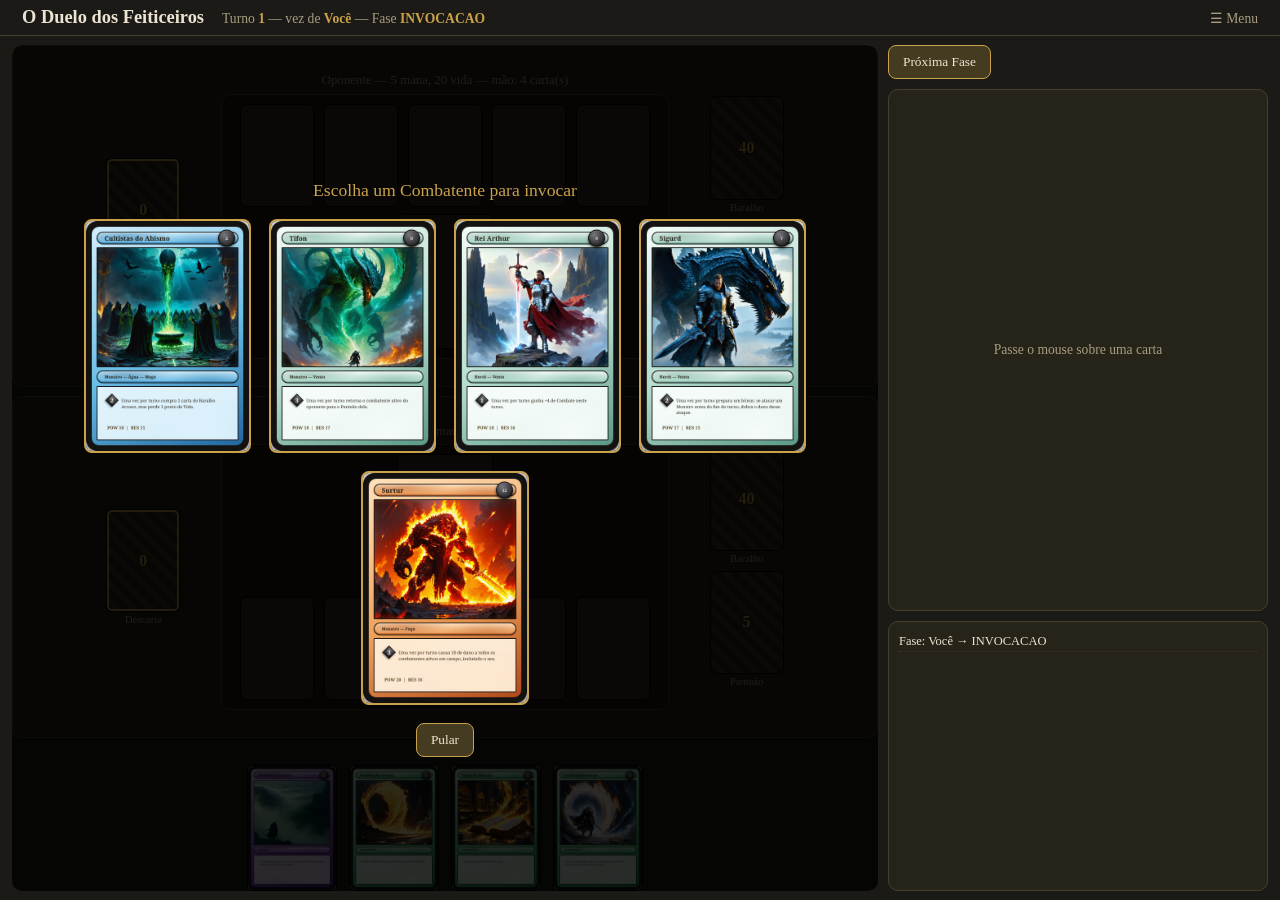
<file: webgame/index.html>
<!doctype html>
<html lang="pt-BR">
<head>
<meta charset="UTF-8" />
<title>O Duelo dos Feiticeiros</title>
<link rel="stylesheet" href="style.css" />
</head>
<body>

<header>
  <h1>O Duelo dos Feiticeiros</h1>
  <div class="status" id="status-turno"></div>
  <div class="status" id="status-multiplayer" style="display:none"></div>
  <a href="menu.html" class="status" style="margin-left:auto">☰ Menu</a>
</header>

<main>
  <section class="tabuleiro oponente" id="tabuleiro-oponente"></section>

  <section class="tabuleiro jogador" id="tabuleiro-jogador"></section>

  <div class="mao-jogador" id="mao-jogador"></div>

  <aside class="painel-lateral">
    <!-- Fim de turno/Atacar ficam SEMPRE acima do preview (primeiro no fluxo
         em coluna), pra nunca ficarem inacessíveis atrás de uma imagem de
         preview grande. -->
    <div class="controles">
      <button class="acao" id="btn-fase">Próxima Fase</button>
      <button class="acao" id="btn-atacar" style="display:none">Atacar</button>
    </div>
    <div id="preview">
      <div class="vazio" id="preview-vazio">Passe o mouse sobre uma carta</div>
      <img id="preview-img" style="display:none" alt="" />
      <div class="legenda" id="preview-legenda" style="display:none">
        <div class="nome" id="preview-nome"></div>
        <div class="meta" id="preview-meta"></div>
      </div>
    </div>
    <div id="log"></div>
  </aside>

  <!-- Os overlays ficam DENTRO do grid, restritos a coluna do tabuleiro
       (grid-column 1), pra nunca cobrir o painel de preview ao lado. -->
  <div id="overlay-selecao">
    <div id="selecao-prompt" style="font-size:1.1rem;color:var(--accent)"></div>
    <div class="opcoes" id="selecao-opcoes"></div>
  </div>

  <div id="overlay-fim">
    <h2 id="fim-titulo"></h2>
    <p id="fim-motivo"></p>
    <p id="fim-resumo"></p>
    <p id="fim-placar" style="display:none"></p>
    <button class="acao" id="btn-nova-partida">Nova Partida</button>
    <button class="acao" id="btn-proximo-duelo" style="display:none">Próximo Duelo</button>
  </div>

  <!-- Distinto de #overlay-fim (fim de UM duelo): só aparece quando a
       PARTIDA inteira termina (alguém chega a TCG.VITORIAS_PARA_VENCER_PARTIDA
       vitórias, ver webgame/match.js) — nunca os dois ativos ao mesmo tempo. -->
  <div id="overlay-fim-partida">
    <h2 id="partida-titulo"></h2>
    <p id="partida-placar"></p>
    <button class="acao" id="btn-voltar-menu">Voltar ao Menu</button>
  </div>

  <div id="overlay-descarte">
    <div id="descarte-titulo" style="font-size:1.1rem;color:var(--accent)"></div>
    <div class="opcoes opcoes-rolavel" id="descarte-cartas"></div>
    <button class="acao" id="btn-fechar-descarte">Fechar</button>
  </div>
  <!-- camada de animações: nunca tocada pelo render() (que refaz o tabuleiro
       inteiro do zero a cada ação) — ui.js injeta e remove elementos aqui,
       desacoplado do ciclo de re-render. -->
  <div id="fx-layer" aria-hidden="true"></div>
</main>

<script src="data.js"></script>
<script src="events.js"></script>
<script src="triggers.js"></script>
<script src="deck.js"></script>
<script src="board.js"></script>
<script src="engine.js"></script>
<script src="selection.js"></script>
<script src="effects.js"></script>
<script src="curses.js"></script>
<script src="actions.js"></script>
<script src="ai.js"></script>
<script src="sala.js"></script>
<script src="rede.js"></script>
<script src="ui.js"></script>
<script src="match.js"></script>
<script src="main.js"></script>
</body>
</html>
</file>
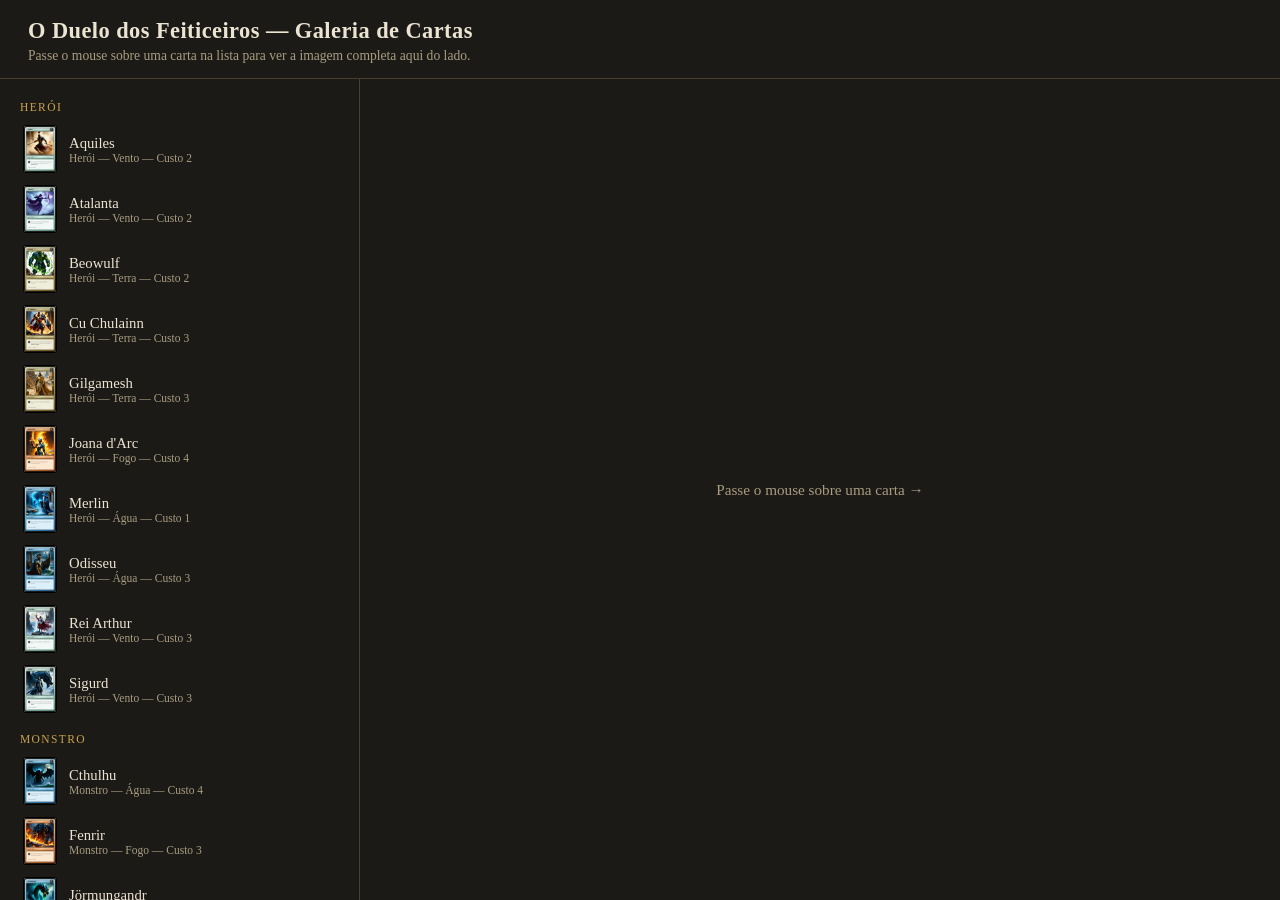
<file: gallery.html>
<!doctype html>
<html lang="pt-BR">
<head>
<meta charset="UTF-8" />
<title>Galeria de Cartas — O Duelo dos Feiticeiros</title>
<style>
  :root {
    --bg: #1c1a16;
    --bg-panel: #262319;
    --bg-item-hover: #35301f;
    --border: #46402c;
    --text: #ece4d2;
    --text-muted: #a89d81;
    --accent: #c9a24b;
  }
  * { box-sizing: border-box; }
  html, body {
    margin: 0; height: 100%;
    background: var(--bg); color: var(--text);
    font-family: Georgia, 'Times New Roman', serif;
  }
  body { display: flex; flex-direction: column; }

  header {
    padding: 18px 28px 14px;
    border-bottom: 1px solid var(--border);
    flex: 0 0 auto;
  }
  header h1 { margin: 0 0 4px; font-size: 1.4rem; letter-spacing: 0.02em; }
  header p { margin: 0; color: var(--text-muted); font-size: 0.85rem; }

  main {
    flex: 1 1 auto;
    display: flex;
    min-height: 0;
  }

  #lista {
    width: 360px;
    flex: 0 0 360px;
    overflow-y: auto;
    border-right: 1px solid var(--border);
    padding: 8px 0 40px;
  }
  .grupo-titulo {
    padding: 14px 20px 6px;
    font-size: 0.72rem;
    letter-spacing: 0.12em;
    text-transform: uppercase;
    color: var(--accent);
  }
  .item {
    display: flex;
    align-items: center;
    gap: 12px;
    padding: 6px 20px;
    cursor: pointer;
    border-left: 3px solid transparent;
  }
  .item:hover, .item.ativo {
    background: var(--bg-item-hover);
    border-left-color: var(--accent);
  }
  .item img {
    width: 34px;
    height: 48px;
    object-fit: cover;
    border-radius: 3px;
    border: 1px solid #000;
    flex: 0 0 auto;
  }
  .item .info { min-width: 0; }
  .item .nome {
    font-size: 0.92rem;
    white-space: nowrap;
    overflow: hidden;
    text-overflow: ellipsis;
  }
  .item .meta {
    font-size: 0.72rem;
    color: var(--text-muted);
  }

  #preview {
    flex: 1 1 auto;
    display: flex;
    flex-direction: column;
    align-items: center;
    justify-content: center;
    padding: 32px;
    gap: 16px;
  }
  #preview img {
    max-height: calc(100vh - 220px);
    max-width: 100%;
    border-radius: 14px;
    box-shadow: 0 20px 60px rgba(0, 0, 0, 0.6);
    transition: opacity 0.08s ease-out;
  }
  #preview-legenda {
    text-align: center;
  }
  #preview-legenda .nome {
    font-size: 1.3rem;
    color: var(--accent);
  }
  #preview-legenda .meta {
    font-size: 0.85rem;
    color: var(--text-muted);
    margin-top: 2px;
  }
  #preview-vazio {
    color: var(--text-muted);
    font-size: 0.95rem;
  }
</style>
</head>
<body>

<header>
  <h1>O Duelo dos Feiticeiros — Galeria de Cartas</h1>
  <p>Passe o mouse sobre uma carta na lista para ver a imagem completa aqui do lado.</p>
</header>

<main>
  <div id="lista"></div>
  <div id="preview">
    <div id="preview-vazio">Passe o mouse sobre uma carta →</div>
    <img id="preview-img" style="display:none" alt="" />
    <div id="preview-legenda" style="display:none">
      <div class="nome" id="preview-nome"></div>
      <div class="meta" id="preview-meta"></div>
    </div>
  </div>
</main>

<script>
  const CARTAS = [{"nome": "Aquiles", "arquivo": "cards/Aquiles.png", "tipo": "Herói", "elemento": "Vento", "custo": 2}, {"nome": "Atalanta", "arquivo": "cards/Atalanta.png", "tipo": "Herói", "elemento": "Vento", "custo": 2}, {"nome": "Beowulf", "arquivo": "cards/Beowulf.png", "tipo": "Herói", "elemento": "Terra", "custo": 2}, {"nome": "Cu Chulainn", "arquivo": "cards/Cu_Chulainn.png", "tipo": "Herói", "elemento": "Terra", "custo": 3}, {"nome": "Gilgamesh", "arquivo": "cards/Gilgamesh.png", "tipo": "Herói", "elemento": "Terra", "custo": 3}, {"nome": "Joana d'Arc", "arquivo": "cards/Joana_d'Arc.png", "tipo": "Herói", "elemento": "Fogo", "custo": 4}, {"nome": "Merlin", "arquivo": "cards/Merlin.png", "tipo": "Herói", "elemento": "Água", "custo": 1}, {"nome": "Odisseu", "arquivo": "cards/Odisseu.png", "tipo": "Herói", "elemento": "Água", "custo": 3}, {"nome": "Rei Arthur", "arquivo": "cards/Rei_Arthur.png", "tipo": "Herói", "elemento": "Vento", "custo": 3}, {"nome": "Sigurd", "arquivo": "cards/Sigurd.png", "tipo": "Herói", "elemento": "Vento", "custo": 3}, {"nome": "Cthulhu", "arquivo": "cards/Cthulhu.png", "tipo": "Monstro", "elemento": "Água", "custo": 4}, {"nome": "Fenrir", "arquivo": "cards/Fenrir.png", "tipo": "Monstro", "elemento": "Fogo", "custo": 3}, {"nome": "Jörmungandr", "arquivo": "cards/Jörmungandr.png", "tipo": "Monstro", "elemento": "Água", "custo": 3}, {"nome": "Minotauro", "arquivo": "cards/Minotauro.png", "tipo": "Monstro", "elemento": "Terra", "custo": 2}, {"nome": "Nyarlathotep", "arquivo": "cards/Nyarlathotep.png", "tipo": "Monstro", "elemento": "Água", "custo": 3}, {"nome": "Quimera", "arquivo": "cards/Quimera.png", "tipo": "Monstro", "elemento": "Fogo", "custo": 2}, {"nome": "Shoggoth", "arquivo": "cards/Shoggoth.png", "tipo": "Monstro", "elemento": "Terra", "custo": 2}, {"nome": "Surtur", "arquivo": "cards/Surtur.png", "tipo": "Monstro", "elemento": "Fogo", "custo": 5}, {"nome": "Tífon", "arquivo": "cards/Tífon.png", "tipo": "Monstro", "elemento": "Vento", "custo": 4}, {"nome": "Wendigo", "arquivo": "cards/Wendigo.png", "tipo": "Monstro", "elemento": "Vento", "custo": 2}, {"nome": "Cânion dos Ventos", "arquivo": "cards/Cânion_dos_Ventos.png", "tipo": "Domínio", "elemento": "Vento", "custo": 2}, {"nome": "Céus de Valíria", "arquivo": "cards/Céus_de_Valíria.png", "tipo": "Domínio", "elemento": "Fogo/Vento", "custo": 4}, {"nome": "Fenda de R'lyeh", "arquivo": "cards/Fenda_de_R'lyeh.png", "tipo": "Domínio", "elemento": null, "custo": 4}, {"nome": "Fosso de Tártaro", "arquivo": "cards/Fosso_de_Tártaro.png", "tipo": "Domínio", "elemento": "Terra", "custo": 3}, {"nome": "Jardins Suspensos", "arquivo": "cards/Jardins_Suspensos.png", "tipo": "Domínio", "elemento": "Terra", "custo": 3}, {"nome": "Oceano Primordial", "arquivo": "cards/Oceano_Primordial.png", "tipo": "Domínio", "elemento": "Água", "custo": 3}, {"nome": "Templo de Atlântida", "arquivo": "cards/Templo_de_Atlântida.png", "tipo": "Domínio", "elemento": "Água", "custo": 3}, {"nome": "Trono de Camelot", "arquivo": "cards/Trono_de_Camelot.png", "tipo": "Domínio", "elemento": null, "custo": 3}, {"nome": "Valhalla", "arquivo": "cards/Valhalla.png", "tipo": "Domínio", "elemento": null, "custo": 4}, {"nome": "Vulcão Primordial", "arquivo": "cards/Vulcão_Primordial.png", "tipo": "Domínio", "elemento": "Fogo", "custo": 3}, {"nome": "Apoio Incondicional", "arquivo": "cards/Apoio_Incondicional.png", "tipo": "Encantamento", "elemento": null, "custo": 3}, {"nome": "Bênção de Yggdrasil", "arquivo": "cards/Bênção_de_Yggdrasil.png", "tipo": "Encantamento", "elemento": null, "custo": 3}, {"nome": "Chamado do Além", "arquivo": "cards/Chamado_do_Além.png", "tipo": "Encantamento", "elemento": null, "custo": 3}, {"nome": "Clarividência Divina", "arquivo": "cards/Clarividência_Divina.png", "tipo": "Encantamento", "elemento": null, "custo": 2}, {"nome": "Desintegração de Realidade", "arquivo": "cards/Desintegração_de_Realidade.png", "tipo": "Encantamento", "elemento": null, "custo": 3}, {"nome": "Exílio Dimensional", "arquivo": "cards/Exílio_Dimensional.png", "tipo": "Encantamento", "elemento": null, "custo": 5}, {"nome": "Fúria Titânica", "arquivo": "cards/Fúria_Titânica.png", "tipo": "Encantamento", "elemento": null, "custo": 2}, {"nome": "Manto da Natureza", "arquivo": "cards/Manto_da_Natureza.png", "tipo": "Encantamento", "elemento": null, "custo": 2}, {"nome": "Pacto de Sangue", "arquivo": "cards/Pacto_de_Sangue.png", "tipo": "Encantamento", "elemento": null, "custo": 1}, {"nome": "Purificação Arcana", "arquivo": "cards/Purificação_Arcana.png", "tipo": "Encantamento", "elemento": null, "custo": 4}, {"nome": "Ressurreição Arcana", "arquivo": "cards/Ressurreição_Arcana.png", "tipo": "Encantamento", "elemento": null, "custo": 4}, {"nome": "Tomo do Oráculo", "arquivo": "cards/Tomo_do_Oráculo.png", "tipo": "Encantamento", "elemento": null, "custo": 2}, {"nome": "Transmutação Elemental", "arquivo": "cards/Transmutação_Elemental.png", "tipo": "Encantamento", "elemento": null, "custo": 2}, {"nome": "Troca Equivalente", "arquivo": "cards/Troca_Equivalente.png", "tipo": "Encantamento", "elemento": null, "custo": 1}, {"nome": "Visão do Olho Que Tudo Vê", "arquivo": "cards/Visão_do_Olho_Que_Tudo_Vê.png", "tipo": "Encantamento", "elemento": null, "custo": 3}, {"nome": "Vórtice Dimensional", "arquivo": "cards/Vórtice_Dimensional.png", "tipo": "Encantamento", "elemento": null, "custo": 4}, {"nome": "Amnésia Mágica", "arquivo": "cards/Amnésia_Mágica.png", "tipo": "Maldição", "elemento": null, "custo": 3}, {"nome": "Aperto da Múmia", "arquivo": "cards/Aperto_da_Múmia.png", "tipo": "Maldição", "elemento": null, "custo": 2}, {"nome": "Areias Movediças", "arquivo": "cards/Areias_Movediças.png", "tipo": "Maldição", "elemento": null, "custo": 2}, {"nome": "Barreira de Vento Cortante", "arquivo": "cards/Barreira_de_Vento_Cortante.png", "tipo": "Maldição", "elemento": null, "custo": 3}, {"nome": "Caixa de Pandora", "arquivo": "cards/Caixa_de_Pandora.png", "tipo": "Maldição", "elemento": null, "custo": 1}, {"nome": "Escudo de Gelo Absoluto", "arquivo": "cards/Escudo_de_Gelo_Absoluto.png", "tipo": "Maldição", "elemento": null, "custo": 3}, {"nome": "Espelho das Ilusões", "arquivo": "cards/Espelho_das_Ilusões.png", "tipo": "Maldição", "elemento": null, "custo": 4}, {"nome": "Fio do Destino Cortado", "arquivo": "cards/Fio_do_Destino_Cortado.png", "tipo": "Maldição", "elemento": null, "custo": 2}, {"nome": "Mente Fraturada", "arquivo": "cards/Mente_Fraturada.png", "tipo": "Maldição", "elemento": null, "custo": 2}, {"nome": "Nevoeiro do Pânico", "arquivo": "cards/Nevoeiro_do_Pânico.png", "tipo": "Maldição", "elemento": null, "custo": 3}, {"nome": "Praga da Ferrugem", "arquivo": "cards/Praga_da_Ferrugem.png", "tipo": "Maldição", "elemento": null, "custo": 1}, {"nome": "Rebote Arcano", "arquivo": "cards/Rebote_Arcano.png", "tipo": "Maldição", "elemento": null, "custo": 3}, {"nome": "Retribuição Kármica", "arquivo": "cards/Retribuição_Kármica.png", "tipo": "Maldição", "elemento": null, "custo": 4}, {"nome": "Roubo de Essência", "arquivo": "cards/Roubo_de_Essência.png", "tipo": "Maldição", "elemento": null, "custo": 3}, {"nome": "Vínculo Sombrio", "arquivo": "cards/Vínculo_Sombrio.png", "tipo": "Maldição", "elemento": null, "custo": 2}];

  const lista = document.getElementById('lista');
  const previewImg = document.getElementById('preview-img');
  const previewVazio = document.getElementById('preview-vazio');
  const previewLegenda = document.getElementById('preview-legenda');
  const previewNome = document.getElementById('preview-nome');
  const previewMeta = document.getElementById('preview-meta');

  function metaTexto(carta) {
    const partes = [carta.tipo];
    if (carta.elemento) partes.push(carta.elemento);
    partes.push(`Custo ${carta.custo}`);
    return partes.join(' — ');
  }

  function mostrarPreview(carta, itemEl) {
    previewImg.src = carta.arquivo;
    previewImg.alt = carta.nome;
    previewImg.style.display = 'block';
    previewVazio.style.display = 'none';
    previewLegenda.style.display = 'block';
    previewNome.textContent = carta.nome;
    previewMeta.textContent = metaTexto(carta);

    document.querySelectorAll('.item.ativo').forEach(el => el.classList.remove('ativo'));
    itemEl.classList.add('ativo');
  }

  let grupoAtual = null;
  for (const carta of CARTAS) {
    if (carta.tipo !== grupoAtual) {
      grupoAtual = carta.tipo;
      const titulo = document.createElement('div');
      titulo.className = 'grupo-titulo';
      titulo.textContent = grupoAtual;
      lista.appendChild(titulo);
    }

    const item = document.createElement('div');
    item.className = 'item';

    const thumb = document.createElement('img');
    thumb.src = carta.arquivo;
    thumb.alt = '';
    thumb.loading = 'lazy';

    const info = document.createElement('div');
    info.className = 'info';
    const nomeEl = document.createElement('div');
    nomeEl.className = 'nome';
    nomeEl.textContent = carta.nome;
    const metaEl = document.createElement('div');
    metaEl.className = 'meta';
    metaEl.textContent = metaTexto(carta);
    info.append(nomeEl, metaEl);

    item.append(thumb, info);
    item.addEventListener('mouseenter', () => mostrarPreview(carta, item));
    item.addEventListener('focus', () => mostrarPreview(carta, item));
    item.tabIndex = 0;

    lista.appendChild(item);
  }
</script>
</body>
</html>
</file>
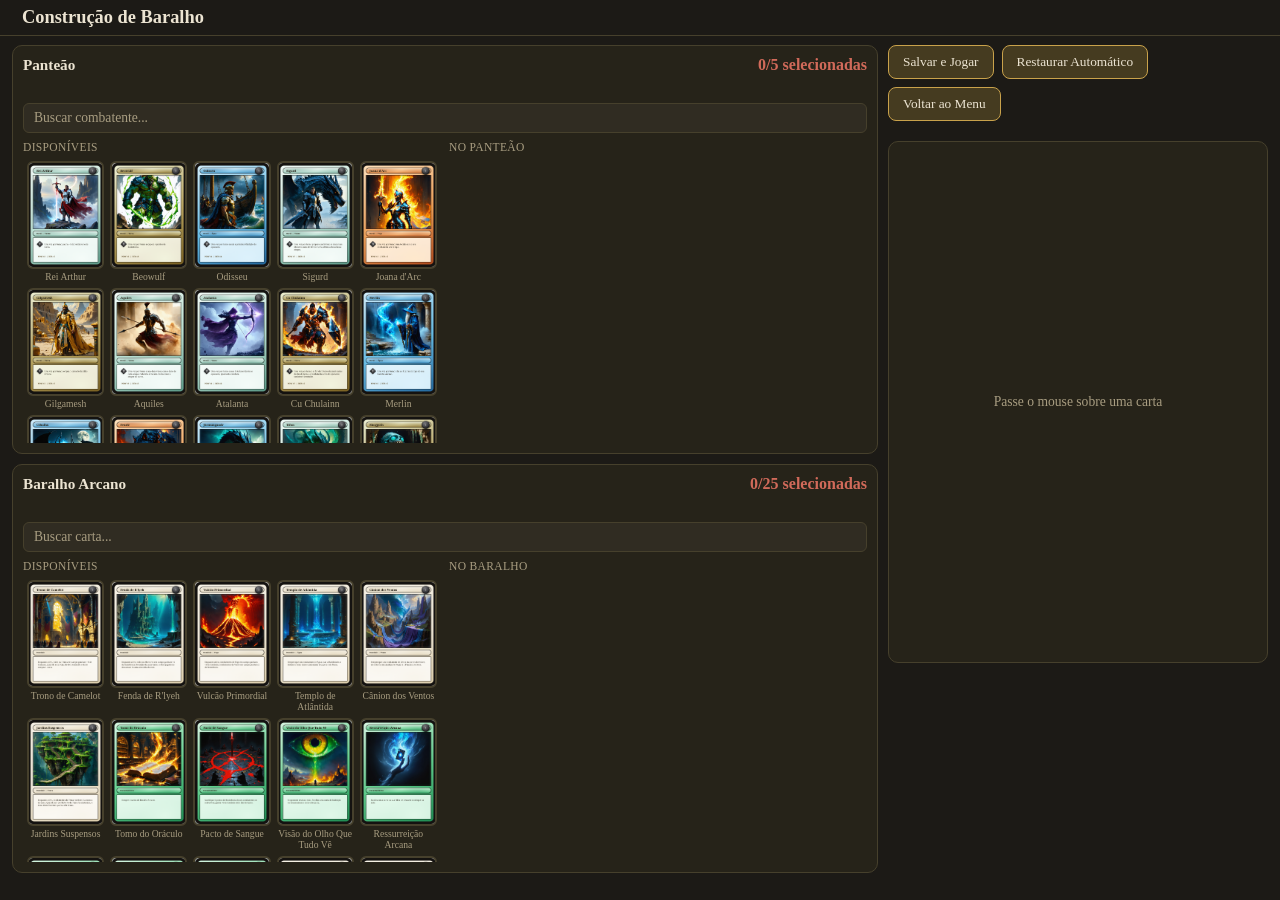
<file: webgame/deckbuilder.html>
<!doctype html>
<html lang="pt-BR">
<head>
<meta charset="UTF-8" />
<title>O Duelo dos Feiticeiros — Construção de Baralho</title>
<link rel="stylesheet" href="style.css" />
</head>
<body>

<header>
  <h1>Construção de Baralho</h1>
</header>

<main class="tela-deckbuilder">
  <div class="pools">
    <div class="pool-secao">
      <div class="pool-secao__cabecalho">
        <h2>Panteão</h2>
        <span class="pool-secao__contador" id="contador-panteao"></span>
      </div>
      <div class="pool-secao__aviso" id="aviso-panteao"></div>
      <input type="text" class="busca-carta" id="busca-panteao" placeholder="Buscar combatente..." />
      <div class="pool-colunas">
        <div class="pool-coluna">
          <div class="pool-coluna__titulo">Disponíveis</div>
          <div class="pool-grid" id="grid-panteao-disponiveis"></div>
        </div>
        <div class="pool-coluna">
          <div class="pool-coluna__titulo">No Panteão</div>
          <div class="pool-grid" id="grid-panteao-selecionadas"></div>
        </div>
      </div>
    </div>

    <div class="pool-secao">
      <div class="pool-secao__cabecalho">
        <h2>Baralho Arcano</h2>
        <span class="pool-secao__contador" id="contador-arcano"></span>
      </div>
      <div class="pool-secao__aviso" id="aviso-arcano"></div>
      <input type="text" class="busca-carta" id="busca-arcano" placeholder="Buscar carta..." />
      <div class="pool-colunas">
        <div class="pool-coluna">
          <div class="pool-coluna__titulo">Disponíveis</div>
          <div class="pool-grid" id="grid-arcano-disponiveis"></div>
        </div>
        <div class="pool-coluna">
          <div class="pool-coluna__titulo">No Baralho</div>
          <div class="pool-grid" id="grid-arcano-selecionadas"></div>
        </div>
      </div>
    </div>
  </div>

  <aside class="painel-lateral">
    <div class="controles">
      <button class="acao" id="btn-salvar-jogar">Salvar e Jogar</button>
      <button class="acao" id="btn-restaurar">Restaurar Automático</button>
      <button class="acao" id="btn-voltar-menu">Voltar ao Menu</button>
    </div>
    <div class="erros-deck" id="erros-deck"></div>
    <div id="preview">
      <div class="vazio" id="preview-vazio">Passe o mouse sobre uma carta</div>
      <img id="preview-img" style="display:none" alt="" />
      <div class="legenda" id="preview-legenda" style="display:none">
        <div class="nome" id="preview-nome"></div>
        <div class="meta" id="preview-meta"></div>
      </div>
    </div>
  </aside>
</main>

<script src="data.js"></script>
<script src="engine.js"></script>
<script src="deckbuilder.js"></script>
</body>
</html>
</file>
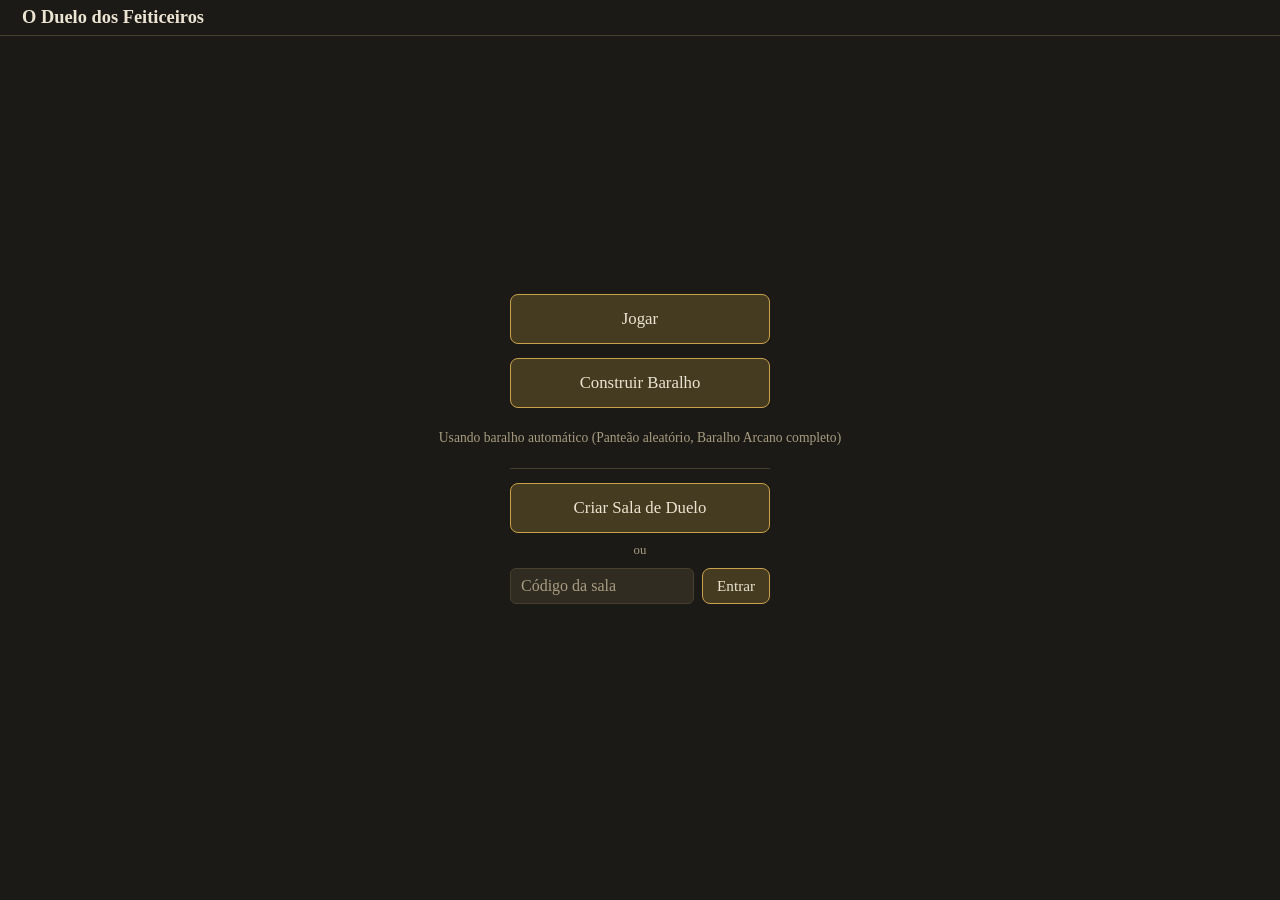
<file: webgame/menu.html>
<!doctype html>
<html lang="pt-BR">
<head>
<meta charset="UTF-8" />
<title>O Duelo dos Feiticeiros</title>
<link rel="stylesheet" href="style.css" />
</head>
<body>

<header>
  <h1>O Duelo dos Feiticeiros</h1>
</header>

<main class="tela-menu">
  <div class="menu-opcoes">
    <button class="acao" id="btn-jogar">Jogar</button>
    <button class="acao" id="btn-construir-baralho">Construir Baralho</button>
  </div>
  <div class="menu-status" id="menu-status"></div>

  <div class="menu-multiplayer">
    <button class="acao" id="btn-criar-sala">Criar Sala de Duelo</button>
    <div class="menu-divisor">ou</div>
    <div class="menu-entrar-sala">
      <input type="text" id="input-codigo-sala" placeholder="Código da sala" maxlength="6" autocomplete="off" autocapitalize="characters" />
      <button class="acao" id="btn-entrar-sala">Entrar</button>
    </div>
  </div>
  <div class="menu-sala-status" id="menu-sala-status"></div>
</main>

<script src="data.js"></script>
<script src="engine.js"></script>
<script src="sala.js"></script>
<script src="menu.js"></script>
</body>
</html>
</file>
<file: webgame/style.css>
/* Paleta e tokens no mesmo espírito de gallery.html/templates/card.css */
:root {
  --bg: #1c1a16;
  --bg-panel: #262319;
  --bg-slot: #302c22;
  --border: #46402c;
  --text: #ece4d2;
  --text-muted: #a89d81;
  --accent: #c9a24b;
  --accent-2: #6fae9d;
  --perigo: #d16a5a;
  /* aliases semânticos pras animações (fx-layer, no fim deste arquivo) —
     reaproveita a mesma paleta, não inventa cores novas */
  --fx-dano: var(--perigo);
  --fx-cura: var(--accent-2);
  --fx-destaque: var(--accent);
}

* { box-sizing: border-box; }
html, body {
  margin: 0; height: 100%;
  background: var(--bg); color: var(--text);
  font-family: Georgia, 'Times New Roman', serif;
  overflow: hidden; /* a pagina inteira (mao + tabuleiro) precisa caber na tela, sem rolagem */
}
body { display: flex; flex-direction: column; height: 100vh; }

header {
  flex: 0 0 auto;
  padding: 0.8vh 22px;
  border-bottom: 1px solid var(--border);
  display: flex; align-items: baseline; gap: 18px; flex-wrap: wrap;
}
header h1 { margin: 0; font-size: 1.15rem; }
header .status { color: var(--text-muted); font-size: 0.85rem; }
header .status b { color: var(--accent); }
a.status { text-decoration: none; }
a.status:hover, a.status:focus-visible { color: var(--accent); }

main {
  flex: 1 1 auto;
  display: grid;
  grid-template-columns: 1fr 380px;
  grid-template-rows: 1fr 1fr auto;
  gap: 1vh 10px;
  padding: 1vh 12px;
  min-height: 0;
}

.tabuleiro {
  display: flex;
  flex-direction: row;
  align-items: center;
  /* "space-between" grudava Descarte/Baralho/Panteão nas bordas do painel,
     bem longe do quadro de campo no meio (o vão crescia sozinho conforme a
     janela ficava mais larga). "center" com um gap generoso aproxima as
     pilhas do centro, mantendo cada uma do seu lado (esquerda/direita). */
  justify-content: center;
  gap: 3.2vw;
  padding: 0.6vh 14px;
  background: var(--bg-panel);
  border: 1px solid var(--border);
  border-radius: 10px;
  min-height: 0;
  /* position:relative sozinho NÃO cria stacking context — sem o z-index:0
     aqui, o ::before com z-index:-1 (fundo do Domínio) escapa pra debaixo de
     um ancestral qualquer em vez de ficar só atrás dos filhos DESTE elemento,
     e some visualmente atrás do fundo escuro da página. */
  position: relative; z-index: 0;
}
.tabuleiro.oponente { grid-column: 1; grid-row: 1; }
.tabuleiro.jogador { grid-column: 1; grid-row: 2; }
.mao-jogador { grid-column: 1; grid-row: 3; }

/* Só pode haver 1 Domínio ativo por lado (jogar outro destrói o anterior —
   TCG.acoes.jogarCartaDeCampo). Enquanto ativo, a arte dele vira o fundo do
   campo INTEIRO dos dois lados do tabuleiro (TCG.dominioParaFundo) — não um
   card num slot. A arte fica num ::before (não direto no .tabuleiro) pra dar
   pra inverter só ela no lado do oponente sem virar o conteúdo real (cartas,
   pilhas) de cabeça pra baixo junto; z-index negativo garante que ela fica
   ATRÁS dos filhos normais do tabuleiro (ver truque de "camada de fundo" com
   position:relative no pai + z-index:-1 no pseudo-elemento). O gradiente
   escurece a arte pra manter as cartas por cima legíveis. */
.tabuleiro.com-dominio::before {
  content: "";
  position: absolute; inset: 0; z-index: -1; border-radius: 10px;
  background-image: linear-gradient(rgba(12,10,8,0.74), rgba(12,10,8,0.74)), var(--dominio-art);
  background-size: cover;
  background-position: center;
  pointer-events: none;
}
/* O tabuleiro do oponente é o lado "espelhado" da mesa (mesma ideia de
   virar o combatente dele pra encarar o do jogador, ver .tabuleiro do
   oponente/jogador em renderLado) — a arte do Domínio compartilhado também
   aparece invertida ali, como se fosse vista do lado oposto da mesma cena. */
.tabuleiro.oponente.com-dominio::before {
  transform: scaleY(-1);
}
.dominio-tag {
  position: absolute; top: 6px; left: 12px; z-index: 5;
  background: rgba(15,13,10,0.85); color: var(--accent);
  font-size: 0.7rem; padding: 3px 10px; border-radius: 6px;
  border: 1px solid rgba(201,162,75,0.6);
  cursor: pointer;
}

.tabuleiro-centro {
  /* sem flex-grow: o bloco só ocupa o espaço do próprio conteúdo (o rótulo +
     o quadro de campo), pra "center" no .tabuleiro (acima) agrupar tudo no
     meio em vez de esticar isso e empurrar as pilhas pras bordas. */
  flex: 0 1 auto;
  display: flex; flex-direction: column; align-items: center; justify-content: center;
  gap: 0.6vh; min-width: 0;
}

/* Baralho/Panteão ficam à DIREITA (empilhados), Descarte à ESQUERDA — cada
   um do mesmo tamanho de um slot normal, só virado pra baixo com o número
   de cartas centralizado por cima. */
.pilhas-laterais { display: flex; flex-direction: column; gap: 0.8vh; align-items: center; flex: 0 0 auto; }

/* O "quadro de campo" agrupa o combatente ativo + as 5 magias num único
   componente visual (fundo/borda próprios) — antes os slots ficavam soltos
   direto sobre o fundo da cena/Domínio, sem nada que os separasse das
   pilhas laterais ou do resto do tabuleiro. */
.quadro-de-campo {
  display: flex; flex-direction: column; align-items: center;
  gap: 0.8vh;
  background: rgba(12, 10, 8, 0.4);
  border: 1px solid var(--border);
  border-radius: 10px;
  padding: 1vh 1.4vw;
}

.linha-magia { display: flex; gap: 10px; }
.linha-monstro { display: flex; gap: 16px; align-items: center; }

.pilha { display: flex; flex-direction: column; align-items: center; gap: 2px; }
.pilha-rotulo { font-size: 0.66rem; color: var(--text-muted); }

/* Hover aumenta o card inteiro (moldura + arte juntas, sem cortar cantos) —
   por isso o scale vai no .slot/.carta-mao, nao na <img> sozinha.
   Tamanho em vh (com aspect-ratio pro resto vir sozinho) pra tudo — mão e
   tabuleiro inteiros — encolher/crescer junto com a altura da janela e
   sempre caber na tela sem precisar rolar. */
.slot {
  height: 11.5vh;
  aspect-ratio: 5 / 7;
  border-radius: 6px;
  background: var(--bg-slot);
  border: 1px solid #000;
  display: flex; align-items: center; justify-content: center;
  overflow: hidden;
  position: relative;
  transition: transform 0.12s ease-out;
  transform-origin: center bottom;
  flex: 0 0 auto;
}
.slot img { width: 100%; height: 100%; object-fit: cover; }
.slot.monstro { height: 15vh; }
.slot.clicavel { cursor: pointer; box-shadow: 0 0 0 2px var(--accent) inset; }
.slot.verso {
  background: repeating-linear-gradient(45deg, #2c2418, #2c2418 6px, #3a3020 6px, #3a3020 12px);
}
.slot.verso:not(.clicavel) { cursor: default; }
.slot:hover, .slot:focus-visible { transform: scale(1.45); z-index: 30; }

.pilha-numero {
  font-size: 1rem; font-weight: 700; color: var(--accent);
  text-shadow: 0 1px 3px rgba(0,0,0,.8);
}

/* POW/RES sempre visível — os valores mudam com buffs/debuffs e a arte
   impressa no PNG é estática, então isso é o único lugar confiável. */
.stats-badge {
  position: absolute; bottom: 4px; left: 50%; transform: translateX(-50%);
  background: rgba(15,13,10,0.92); color: var(--accent);
  font-size: 0.62rem; font-weight: 700; letter-spacing: 0.01em;
  padding: 2px 7px; border-radius: 5px; white-space: nowrap;
  border: 1px solid rgba(201,162,75,0.55);
  pointer-events: none;
}

.mao-oponente-info, .info-lado {
  color: var(--text-muted); font-size: 0.8rem; text-align: center;
}

.mao-jogador {
  display: flex; gap: 12px; justify-content: center; align-items: flex-end;
  min-height: 0; padding-top: 2vh;
}
.mao-jogador .carta-mao {
  height: 14vh; aspect-ratio: 5 / 7; border-radius: 6px; overflow: hidden; cursor: pointer;
  border: 1px solid #000; transition: transform 0.12s ease-out; transform-origin: center bottom;
  position: relative; flex: 0 0 auto;
}
.mao-jogador .carta-mao:hover, .mao-jogador .carta-mao:focus-visible { transform: scale(1.5); z-index: 30; }
.mao-jogador .carta-mao img { width: 100%; height: 100%; object-fit: cover; }

.painel-lateral {
  grid-column: 2; grid-row: 1 / span 3;
  display: flex; flex-direction: column; gap: 10px; min-height: 0;
}

#preview {
  background: var(--bg-panel); border: 1px solid var(--border); border-radius: 10px;
  padding: 14px; display: flex; flex-direction: column; align-items: center; gap: 8px;
  justify-content: center;
  /* tamanho CONSTANTE em vh — proporcional só à altura da janela, nunca ao
     que sobra depois de .controles/#log (senão o preview muda de tamanho
     conforme o log enche). flex:0 0 auto pra nao entrar na divisao de
     espaco flexivel; quem cede espaço quando falta altura é o #log (abaixo). */
  flex: 0 0 auto; height: 58vh; overflow: hidden;
}
#preview img { max-width: 100%; max-height: 100%; border-radius: 8px; box-shadow: 0 10px 30px rgba(0,0,0,.5); object-fit: contain; }
#preview .vazio { color: var(--text-muted); font-size: 0.85rem; padding: 40px 0; }
#preview .legenda { text-align: center; font-size: 0.85rem; }
#preview .legenda .nome { color: var(--accent); font-size: 1rem; }
#preview .legenda .meta { color: var(--text-muted); }

/* Nunca encolhe: fim de turno/atacar tem que estar sempre visivel, acima
   do preview (que e o elemento flexivel/que pode encolher no lugar dele). */
.controles { display: flex; gap: 8px; flex-wrap: wrap; flex: 0 0 auto; }
button.acao {
  background: #453b20; color: var(--text); border: 1px solid var(--accent);
  border-radius: 8px; padding: 8px 14px; font-family: inherit; cursor: pointer;
}
button.acao:hover { background: #574a28; }
button.acao:disabled { opacity: 0.4; cursor: not-allowed; }

#log {
  background: var(--bg-panel); border: 1px solid var(--border); border-radius: 10px;
  padding: 10px; flex: 1 1 auto; overflow-y: auto; font-size: 0.78rem; min-height: 0;
}
#log div { padding: 2px 0; border-bottom: 1px dotted #3a352a; }

/* Ocupam so a coluna do tabuleiro (grid-column 1, todas as linhas) — nunca
   a coluna do painel de preview/log, pra dar pra ver a carta em destaque
   enquanto escolhe. */
#overlay-selecao, #overlay-fim, #overlay-descarte, #overlay-fim-partida {
  grid-column: 1; grid-row: 1 / -1;
  background: rgba(0,0,0,0.82); border-radius: 10px;
  display: none; align-items: center; justify-content: center; flex-direction: column; gap: 18px;
  z-index: 40; padding: 24px;
}
#overlay-selecao.ativo, #overlay-fim.ativo, #overlay-descarte.ativo, #overlay-fim-partida.ativo { display: flex; }
#overlay-selecao .opcoes, #overlay-fim .resumo, #overlay-descarte .opcoes {
  display: flex; gap: 18px; flex-wrap: wrap; justify-content: center; max-width: 100%;
}
#overlay-descarte .opcoes { max-height: 70vh; overflow-y: auto; padding: 4px; }
/* Cartas de modal (invocação/seleção/descarte) bem maiores que um slot comum
   do tabuleiro — é a tela toda focada nessa escolha, não um card entre outros
   no campo. Em vh, como o resto das cartas do jogo, pra continuar cabendo
   na viewport (e crescer/encolher junto com ela) sem gerar rolagem. */
#overlay-selecao .opcoes img, #overlay-descarte .opcoes img {
  height: 26vh; width: auto; aspect-ratio: 5 / 7; border-radius: 8px; cursor: pointer; border: 2px solid var(--accent);
  transition: transform 0.12s ease-out; transform-origin: center bottom;
}
#overlay-selecao .opcoes img:hover, #overlay-selecao .opcoes img:focus-visible,
#overlay-descarte .opcoes img:hover, #overlay-descarte .opcoes img:focus-visible { transform: scale(1.5); z-index: 30; position: relative; }
#overlay-fim h2, #overlay-fim-partida h2 { color: var(--accent); font-size: 2rem; margin: 0; }
#overlay-fim p, #overlay-fim-partida p { color: var(--text-muted); }
#fim-placar, #partida-placar { color: var(--text); font-size: 1.05rem; }

.acao-invalida { color: var(--perigo); }

/* ---- animações (ver ui.js, secao "FX") ---------------------------------
   Duas famílias:
   - "em-lugar": classes aplicadas DIRETO num .slot/.carta-mao que já está
     no layout normal (achado via WeakMap em ui.js) — não usam
     position:fixed, só reagem em cima da posição onde o elemento já está.
   - "camada" (#fx-layer): elementos soltos, position:fixed, injetados e
     removidos por ui.js num container que o render() nunca toca — usados
     quando o alvo está saindo de campo (voa até outra pilha) ou já não
     existe mais no DOM da vez seguinte (destruição).
   `--fx-cor` (custom prop setada por instância) escolhe a cor; default
   --fx-destaque. A SEQUÊNCIA de vários eventos de uma mesma ação é
   controlada em JS (fila de animação, ui.js) — cada animação aqui só
   sabe tocar do começo ao fim; quem decide QUANDO cada uma começa é o
   `enfileirarFx`/`processarFilaFx` de lá, não CSS. */

#fx-layer { position: fixed; inset: 0; pointer-events: none; z-index: 100; overflow: hidden; }

/* -- em-lugar ------------------------------------------------------- */

/* Duração agora vem do SOM pareado (ver DURACAO_SOM em ui.js) — pode ser
   bem mais longa que o "golpe" visual em si (ex.: Attack.wav = 1.42s).
   Pulso/shake/anel front-load o movimento nos primeiros ~35-45% do tempo
   e SEGURAM no estado final pro resto — sem isso, esticar o mesmo keyframe
   pela duração inteira faria a "batida" ficar lenta/mole em vez de rápida,
   com o som só tocando por cima de um resto de tempo parado (o que é
   exatamente a intenção: o efeito visual pontua o INÍCIO do som). */

.fx-pulso {
  animation: fx-pulso var(--fx-duracao, 320ms) ease-out both;
}
@keyframes fx-pulso {
  0%        { box-shadow: 0 0 0 0 color-mix(in srgb, var(--fx-cor, var(--fx-destaque)) 70%, transparent); }
  18%       { box-shadow: 0 0 0 6px color-mix(in srgb, var(--fx-cor, var(--fx-destaque)) 55%, transparent); }
  45%, 100% { box-shadow: 0 0 0 0 transparent; }
}

/* variante maior — usada no impacto de dano (ver ui.js, fxPulso(..., true)):
   o momento mais importante de acompanhar na partida. */
.fx-pulso.grande {
  animation: fx-pulso-grande var(--fx-duracao, 550ms) ease-out both;
}
@keyframes fx-pulso-grande {
  0%        { box-shadow: 0 0 0 0 color-mix(in srgb, var(--fx-cor, var(--fx-dano)) 80%, transparent); transform: scale(1); }
  16%       { box-shadow: 0 0 0 14px color-mix(in srgb, var(--fx-cor, var(--fx-dano)) 60%, transparent); transform: scale(1.05); }
  40%, 100% { box-shadow: 0 0 0 0 transparent; transform: scale(1); }
}

.fx-shake {
  animation: fx-shake var(--fx-duracao, 260ms) ease-in-out both;
}
@keyframes fx-shake {
  0%, 45%, 100% { transform: translateX(0); }
  4%  { transform: translateX(-6px); }
  9%  { transform: translateX(6px); }
  14% { transform: translateX(-5px); }
  19% { transform: translateX(5px); }
  24% { transform: translateX(-4px); }
  29% { transform: translateX(4px); }
  34% { transform: translateX(-2px); }
  39% { transform: translateX(2px); }
}

/* -- camada (#fx-layer) ---------------------------------------------- */

.fx-ghost {
  position: fixed;
  object-fit: cover;
  border-radius: 6px;
  box-shadow: 0 4px 14px rgba(0, 0, 0, 0.5);
  animation: fx-fly var(--fx-duracao, 380ms) ease-out both;
}
@keyframes fx-fly {
  from { left: var(--x0); top: var(--y0); width: var(--w0); height: var(--h0); opacity: 0.95; }
  to   { left: var(--x1); top: var(--y1); width: var(--w1); height: var(--h1); opacity: 0.1; }
}

.fx-num {
  position: fixed;
  transform: translate(-50%, 0);
  font-weight: bold;
  font-size: 1.1rem;
  color: var(--fx-cor, var(--fx-destaque));
  text-shadow: 0 1px 3px rgba(0, 0, 0, 0.85);
  white-space: nowrap;
  animation: fx-float-num var(--fx-duracao, 700ms) ease-out both;
}
@keyframes fx-float-num {
  0%   { transform: translate(-50%, 0); opacity: 0; }
  15%  { opacity: 1; }
  100% { transform: translate(-50%, -34px); opacity: 0; }
}

/* variante maior/mais demorada — usada nos números de dano (ver ui.js,
   fxSpawnNumero(..., true)): maior, some mais devagar, com um leve "pop"
   de entrada em vez de só flutuar. */
.fx-num.grande {
  font-size: 1.9rem;
  /* contorno preto em várias direções (não só um blur embaixo) — sem isso o
     número some em cima de artes de carta com tons parecidos com --fx-dano */
  text-shadow:
    -1.5px -1.5px 0 #000, 1.5px -1.5px 0 #000,
    -1.5px 1.5px 0 #000, 1.5px 1.5px 0 #000,
    0 2px 6px rgba(0, 0, 0, 0.9);
  animation: fx-float-num-grande var(--fx-duracao, 1100ms) ease-out both;
}
@keyframes fx-float-num-grande {
  0%   { transform: translate(-50%, 0) scale(0.75); opacity: 0; }
  12%  { transform: translate(-50%, -6px) scale(1.15); opacity: 1; }
  30%  { transform: translate(-50%, -10px) scale(1); opacity: 1; }
  100% { transform: translate(-50%, -58px) scale(1); opacity: 0; }
}

.fx-anel {
  position: fixed;
  border-radius: 10px;
  border: 3px solid var(--fx-cor, var(--fx-dano));
  animation: fx-anel var(--fx-duracao, 420ms) ease-out both;
}
@keyframes fx-anel {
  0%        { opacity: 0.9; transform: scale(0.9); }
  35%, 100% { opacity: 0; transform: scale(1.35); }
}

/* Revelação de Maldição: flip 3D verso -> arte real (ver ui.js fxSpawnFlip).
   Técnica clássica: o CONTAINER gira 0deg -> 180deg; a face da frente já
   nasce pré-girada 180deg, então quando o container termina em 180deg ela
   fica "de frente" (180 + 180 = 360 = 0), e o verso (que nasce a 0deg) vira
   de costas — cada face usa backface-visibility:hidden pra sumir sozinha
   quando está de costas. */
.fx-flip {
  position: fixed;
  perspective: 900px;
  border-radius: 6px;
}
.fx-flip-interior {
  position: relative;
  width: 100%;
  height: 100%;
  transform-style: preserve-3d;
  animation: fx-flip-girar var(--fx-duracao, 620ms) cubic-bezier(0.3, 0.1, 0.3, 1) both;
}
@keyframes fx-flip-girar {
  0%   { transform: rotateY(0deg); }
  100% { transform: rotateY(180deg); }
}
.fx-flip-verso, .fx-flip-frente {
  position: absolute;
  inset: 0;
  backface-visibility: hidden;
  border-radius: 6px;
  overflow: hidden;
  box-shadow: 0 4px 16px rgba(0, 0, 0, 0.55);
  border: 2px solid var(--fx-destaque);
}
.fx-flip-verso {
  background: repeating-linear-gradient(45deg, #2c2418, #2c2418 6px, #3a3020 6px, #3a3020 12px);
}
.fx-flip-frente {
  transform: rotateY(180deg);
}
.fx-flip-frente img { width: 100%; height: 100%; object-fit: cover; display: block; }

/* Cura: brilho suave que se expande — de propósito BEM diferente do pulso
   seco de buff/dano (fx-pulso): cura é reconfortante, não um impacto. */
.fx-cura-bloom {
  position: fixed;
  border-radius: 50%;
  background: radial-gradient(circle, color-mix(in srgb, var(--fx-cura) 55%, transparent) 0%, transparent 72%);
  animation: fx-bloom var(--fx-duracao, 750ms) ease-out both;
}
@keyframes fx-bloom {
  0%   { opacity: 0; transform: scale(0.4); }
  35%  { opacity: 1; transform: scale(1); }
  100% { opacity: 0; transform: scale(1.5); }
}

@media (prefers-reduced-motion: reduce) {
  .fx-pulso, .fx-shake, .fx-ghost, .fx-num, .fx-anel,
  .fx-flip-interior, .fx-cura-bloom { animation: none !important; }
  #fx-layer { display: none; }
}

/* ---- Menu Principal + Construção de Baralho (menu.html, deckbuilder.html) ----
   Só adição — nenhuma regra acima é tocada. `main` (linha 38) por padrão é o
   grid de 2 colunas/3 linhas do tabuleiro; as duas páginas novas dão um
   `main.tela-*` com especificidade maior pra sobrescrever display/linhas,
   mas continuam herdando --tokens/button.acao/.painel-lateral/#preview do
   resto do arquivo. */

main.tela-menu {
  display: flex; flex-direction: column; align-items: center; justify-content: center; gap: 22px;
}
.menu-opcoes { display: flex; flex-direction: column; gap: 14px; width: 260px; }
.menu-opcoes button.acao { padding: 14px 18px; font-size: 1.05rem; }
.menu-status { color: var(--text-muted); font-size: 0.85rem; text-align: center; max-width: 420px; }

.menu-multiplayer {
  display: flex; flex-direction: column; align-items: center; gap: 10px; width: 260px;
  padding-top: 14px; border-top: 1px solid var(--border);
}
.menu-multiplayer button.acao { width: 100%; padding: 14px 18px; font-size: 1.05rem; }
.menu-divisor { color: var(--text-muted); font-size: 0.8rem; }
.menu-entrar-sala { display: flex; gap: 8px; width: 100%; }
.menu-entrar-sala input {
  flex: 1 1 auto; min-width: 0; background: var(--bg-slot); border: 1px solid var(--border); color: var(--text);
  border-radius: 6px; padding: 8px 10px; font-family: inherit; font-size: 1rem; letter-spacing: 0.1em; text-transform: uppercase;
}
.menu-entrar-sala input::placeholder { color: var(--text-muted); letter-spacing: normal; text-transform: none; }
.menu-entrar-sala input:focus { outline: none; border-color: var(--accent); }
/* `.menu-multiplayer button.acao` (acima) bota width:100% pro botão de
   "Criar Sala de Duelo" — sem essa sobrescrita, ele empurraria o input do
   código pra quase zero de largura na linha (flex:0 0 auto não encolhe,
   então TODO o aperto de espaço sobra pro input). */
.menu-entrar-sala button.acao { width: auto; flex: 0 0 auto; padding: 8px 14px; font-size: 0.95rem; }
.menu-sala-status { color: var(--text-muted); font-size: 0.85rem; text-align: center; max-width: 420px; min-height: 1.2em; }
.menu-sala-status.erro { color: var(--perigo); }

main.tela-deckbuilder { grid-template-rows: 1fr; }
.pools { grid-column: 1; display: flex; flex-direction: column; gap: 10px; min-height: 0; }
.pool-secao {
  background: var(--bg-panel); border: 1px solid var(--border); border-radius: 10px;
  padding: 10px; display: flex; flex-direction: column; gap: 8px; min-height: 0; flex: 1 1 0;
}
.pool-secao__cabecalho { display: flex; justify-content: space-between; align-items: baseline; flex: 0 0 auto; }
.pool-secao__cabecalho h2 { margin: 0; font-size: 0.95rem; }
.pool-secao__contador { font-weight: bold; }
.pool-secao__contador.ok { color: var(--accent-2); }
.pool-secao__contador.invalido { color: var(--perigo); }
.pool-secao__aviso { color: var(--perigo); font-size: 0.78rem; min-height: 1em; }
.busca-carta {
  background: var(--bg-slot); border: 1px solid var(--border); color: var(--text);
  border-radius: 6px; padding: 6px 10px; font-family: inherit; font-size: 0.85rem;
  flex: 0 0 auto;
}
.busca-carta::placeholder { color: var(--text-muted); }
.busca-carta:focus { outline: none; border-color: var(--accent); }
/* Duas colunas por seção — "Disponíveis" (pool inteiro filtrado pela busca,
   clique ADICIONA) à esquerda, o baralho atual (clique REMOVE) à direita —
   cada uma rolável de forma independente. */
.pool-colunas { display: flex; gap: 8px; flex: 1 1 0; min-height: 0; }
.pool-coluna { flex: 1 1 0; display: flex; flex-direction: column; gap: 4px; min-height: 0; min-width: 0; }
.pool-coluna__titulo {
  font-size: 0.72rem; color: var(--text-muted); text-transform: uppercase;
  letter-spacing: 0.03em; flex: 0 0 auto;
}
.pool-grid {
  display: grid; grid-template-columns: repeat(auto-fill, minmax(64px, 1fr));
  gap: 6px; overflow-y: auto; flex: 1 1 0; min-height: 0; padding: 4px;
  align-content: start;
}
.carta-pool { cursor: pointer; text-align: center; }
.carta-pool img {
  width: 100%; aspect-ratio: 5/7; object-fit: cover; border-radius: 6px;
  border: 2px solid var(--border); display: block;
}
.carta-pool.selecionada img { border-color: var(--accent); box-shadow: 0 0 0 2px var(--accent); }
.carta-pool__nome { font-size: 0.6rem; color: var(--text-muted); margin-top: 2px; line-height: 1.15; }
.carta-pool.selecionada .carta-pool__nome { color: var(--text); }
.erros-deck { color: var(--perigo); font-size: 0.8rem; }
.erros-deck ul { margin: 4px 0 0; padding-left: 18px; }
</file>
